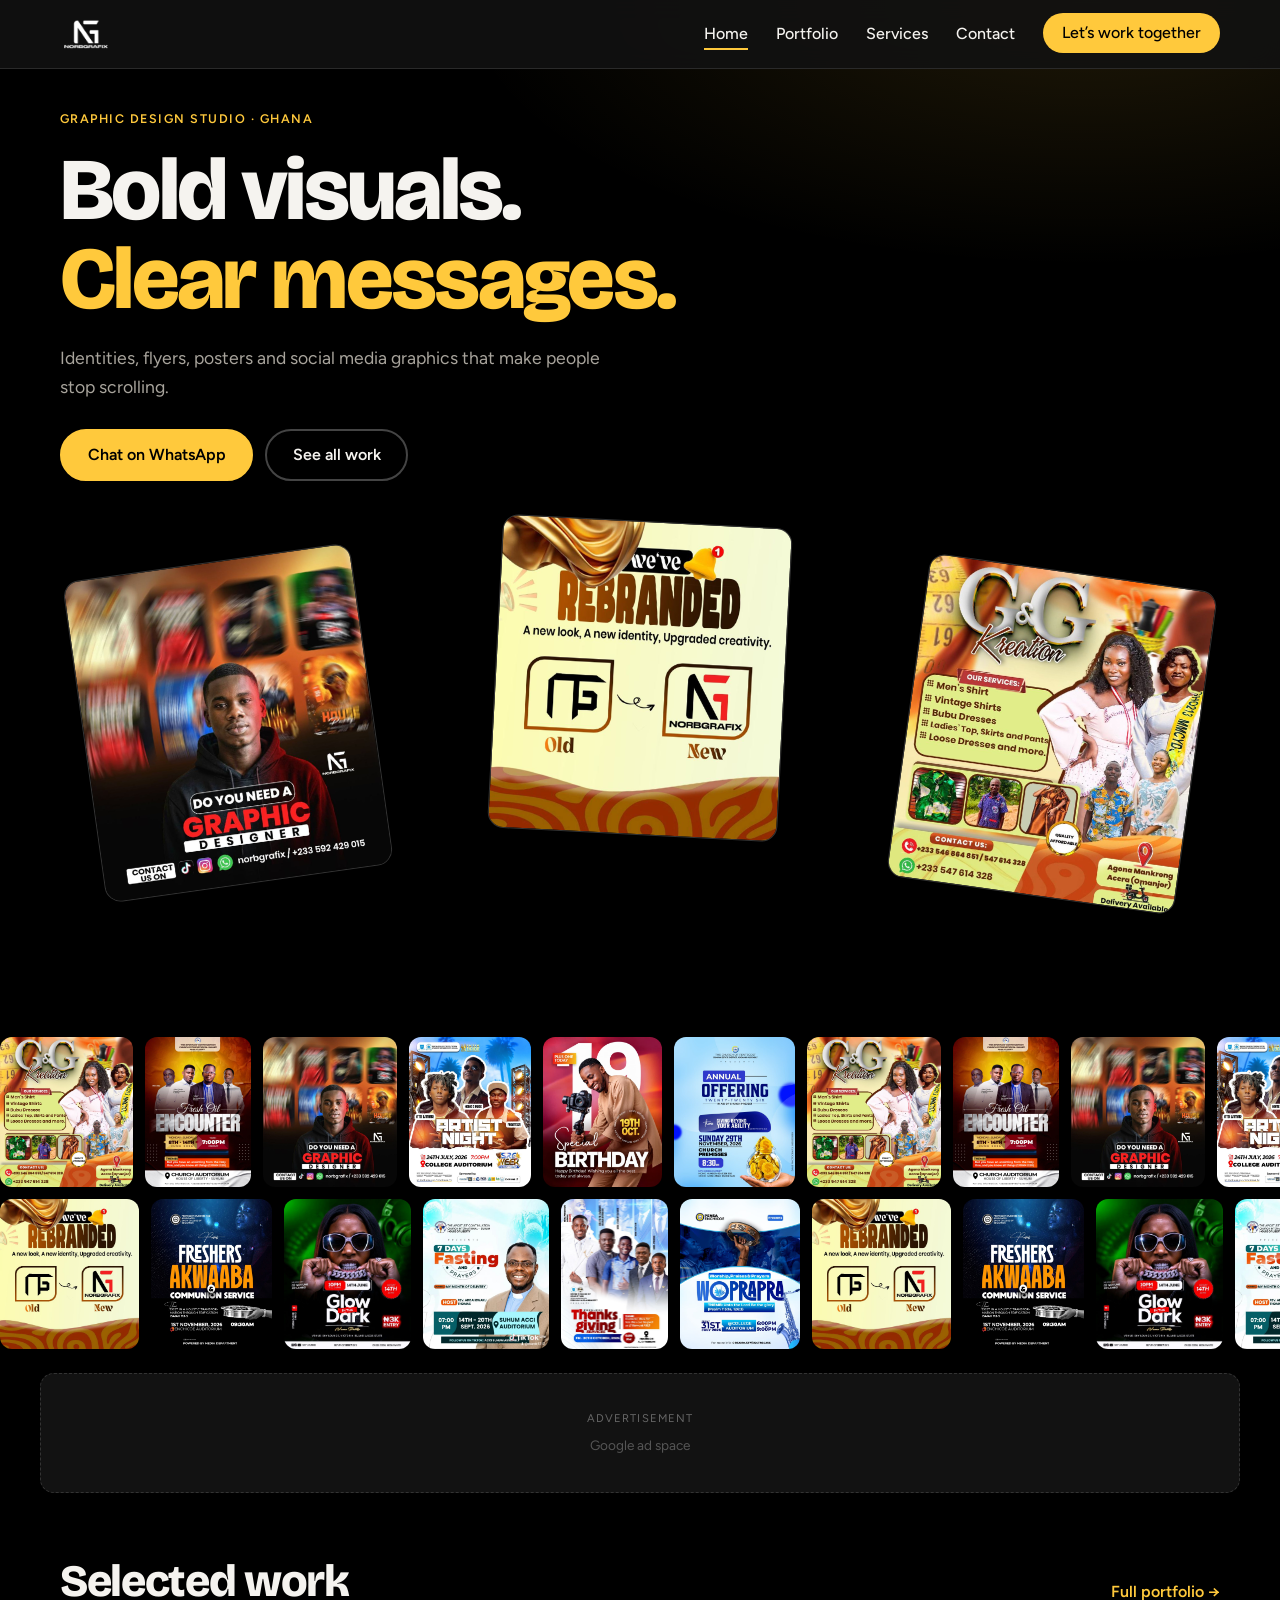
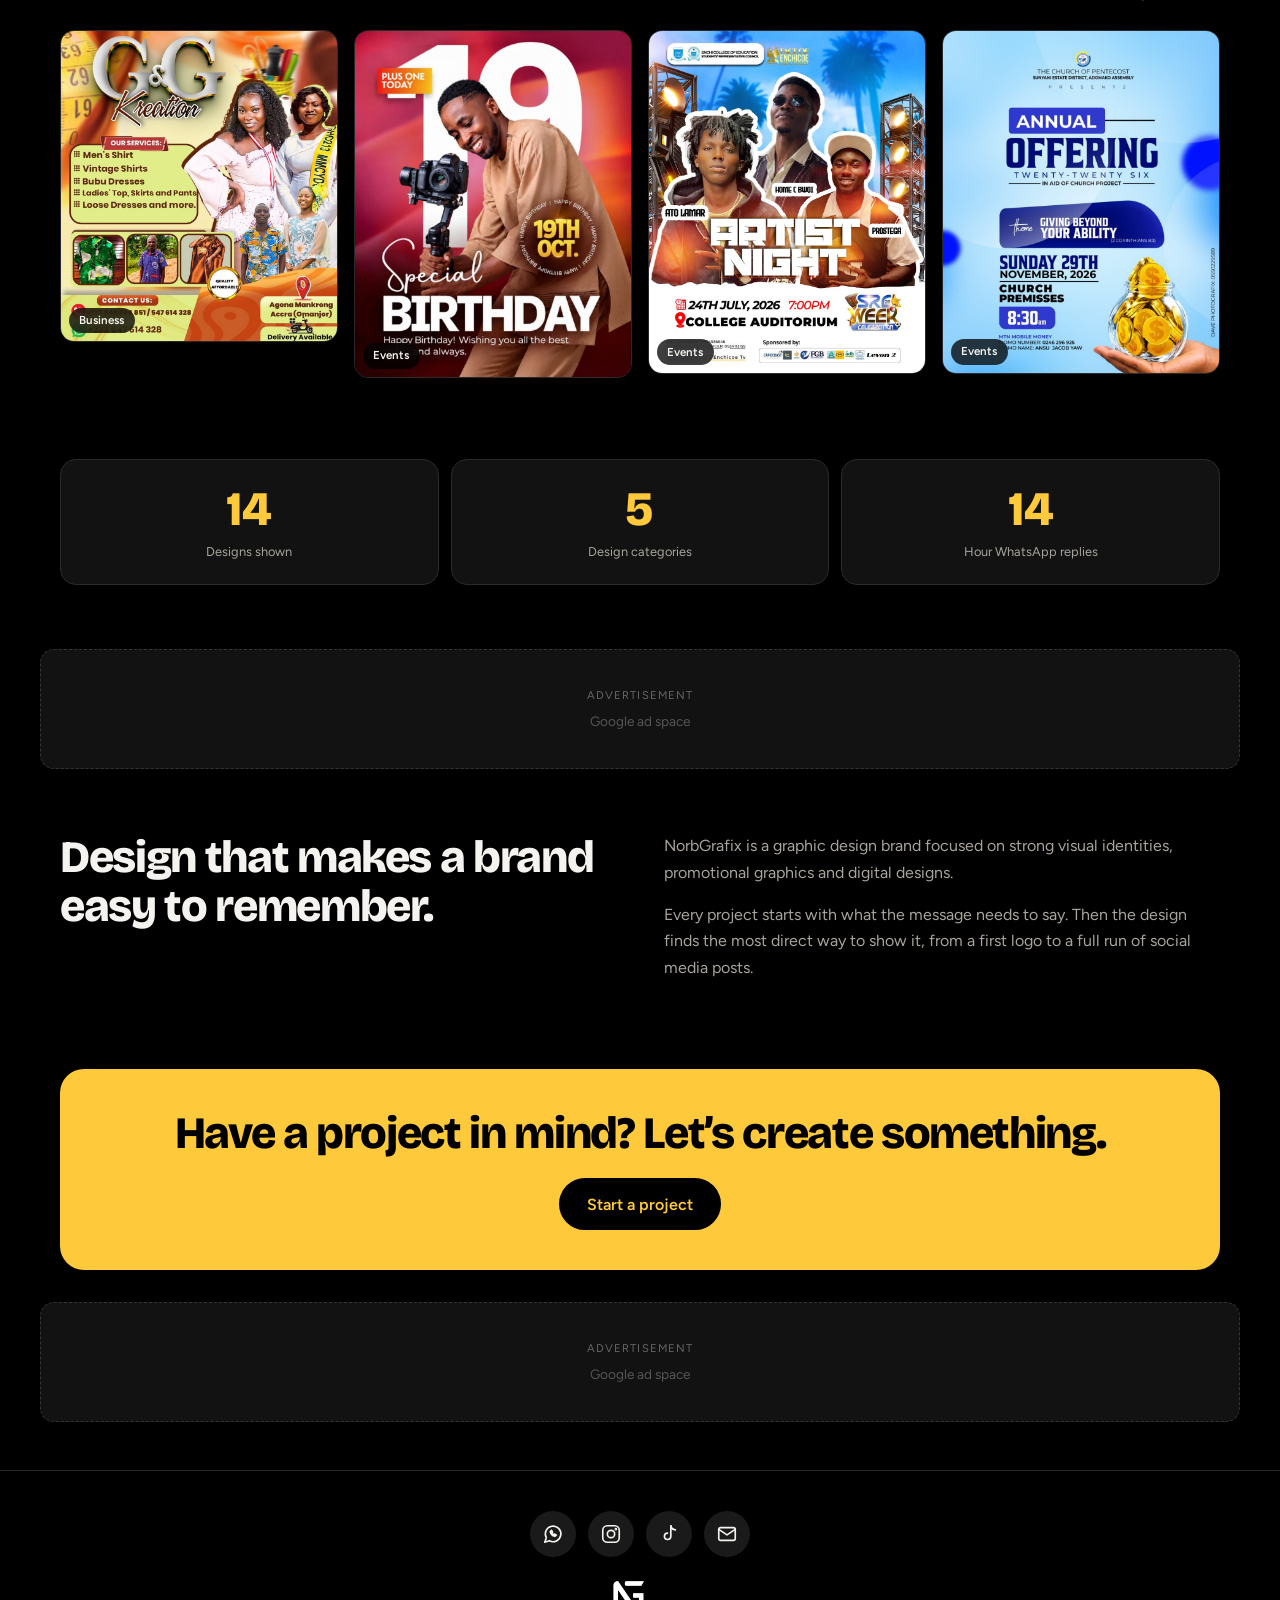
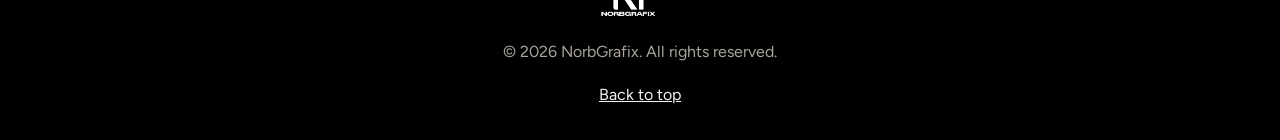
<file: index.html>
<!DOCTYPE html><html lang="en"><head><meta charset="UTF-8"><meta name="viewport" content="width=device-width,initial-scale=1,viewport-fit=cover"><meta name="theme-color" content="#000000"><title>NorbGrafix | Graphic Design for Brands, Flyers, Posters and Social Media</title><meta name="description" content="NorbGrafix creates strong visual identities, flyers, posters and social media designs."><link rel="icon" href="images/logo.png"><meta property="og:title" content="NorbGrafix | Graphic Design for Brands, Flyers, Posters and Social Media"><meta property="og:description" content="NorbGrafix creates strong visual identities, flyers, posters and social media designs."><meta property="og:type" content="website"><link rel="preconnect" href="https://fonts.googleapis.com"><link rel="preconnect" href="https://fonts.gstatic.com" crossorigin><link href="https://fonts.googleapis.com/css2?family=Bricolage+Grotesque:opsz,wght@12..96,600;12..96,800&family=Figtree:wght@400;500;600&display=swap" rel="stylesheet"><link rel="stylesheet" href="style.css"></head><body><a class="skip" href="#main">Skip to content</a>
<header><div class="bar"><a class="logo" href="index.html"><img src="images/logo.png" alt="NorbGrafix" width="71" height="40"></a><button class="menu-btn" id="menuBtn" aria-label="Menu" aria-expanded="false" aria-controls="menu"><span></span><span></span><span></span></button><nav aria-label="Main"><ul id="menu"><li><a href="index.html" aria-current=page>Home</a></li><li><a href="portfolio.html">Portfolio</a></li><li><a href="services.html">Services</a></li><li><a href="contact.html">Contact</a></li><li><a class="cta" href="contact.html">Let’s work together</a></li></ul></nav></div></header>
<main id="main"><section class="hero"><p class="eyebrow">Graphic design studio · Ghana</p><h1>Bold visuals.<br><em>Clear messages.</em></h1><p class="lead">Identities, flyers, posters and social media graphics that make people stop scrolling.</p><div class="actions"><a class="btn" data-wa href="contact.html">Chat on WhatsApp</a><a class="btn ghost" href="portfolio.html">See all work</a></div>
<div class="stack" aria-hidden="true"><div class="c c1"><img src="images/graphic-designer-ad.jpg" width="900" height="1006" alt="Do you need a graphic designer advert" class=""></div><div class="c c2"><img src="images/rebrand.jpg" width="900" height="974" alt="NorbGrafix rebrand announcement" class=""></div><div class="c c3"><img src="images/gg-kreation.jpg" width="900" height="1013" alt="G&G Kreation services flyer" class=""></div></div></section>
<section class="strip" aria-label="Sample designs"><div class="track"><div class="m"><img src="images/gg-kreation.jpg" width="900" height="1013" alt="G&G Kreation services flyer" class=""></div><div class="m"><img src="images/fresh-oil.jpg" width="848" height="1200" alt="Fresh Oil Encounter church flyer" class=""></div><div class="m"><img src="images/graphic-designer-ad.jpg" width="900" height="1006" alt="Do you need a graphic designer advert" class=""></div><div class="m"><img src="images/artist-night.jpg" width="900" height="1115" alt="Artist Night flyer" class=""></div><div class="m"><img src="images/birthday.jpg" width="862" height="1080" alt="Special birthday flyer" class=""></div><div class="m"><img src="images/offering.jpg" width="872" height="1080" alt="Annual offering flyer" class=""></div><div class="m"><img src="images/gg-kreation.jpg" width="900" height="1013" alt="G&G Kreation services flyer" class=""></div><div class="m"><img src="images/fresh-oil.jpg" width="848" height="1200" alt="Fresh Oil Encounter church flyer" class=""></div><div class="m"><img src="images/graphic-designer-ad.jpg" width="900" height="1006" alt="Do you need a graphic designer advert" class=""></div><div class="m"><img src="images/artist-night.jpg" width="900" height="1115" alt="Artist Night flyer" class=""></div><div class="m"><img src="images/birthday.jpg" width="862" height="1080" alt="Special birthday flyer" class=""></div><div class="m"><img src="images/offering.jpg" width="872" height="1080" alt="Annual offering flyer" class=""></div></div><div class="track rev"><div class="m"><img src="images/rebrand.jpg" width="900" height="974" alt="NorbGrafix rebrand announcement" class=""></div><div class="m"><img src="images/freshers-akwaaba.jpg" width="900" height="1114" alt="Freshers Akwaaba flyer" class=""></div><div class="m"><img src="images/glow-party.jpg" width="735" height="869" alt="Glow in the Dark party flyer" class=""></div><div class="m"><img src="images/fasting-host.jpg" width="900" height="1069" alt="Fasting and prayers flyer with host" class=""></div><div class="m"><img src="images/thanksgiving.jpg" width="857" height="1200" alt="Thanksgiving services flyer" class=""></div><div class="m"><img src="images/woprapra.jpg" width="866" height="1080" alt="Worship, Praises and Prayers flyer" class=""></div><div class="m"><img src="images/rebrand.jpg" width="900" height="974" alt="NorbGrafix rebrand announcement" class=""></div><div class="m"><img src="images/freshers-akwaaba.jpg" width="900" height="1114" alt="Freshers Akwaaba flyer" class=""></div><div class="m"><img src="images/glow-party.jpg" width="735" height="869" alt="Glow in the Dark party flyer" class=""></div><div class="m"><img src="images/fasting-host.jpg" width="900" height="1069" alt="Fasting and prayers flyer with host" class=""></div><div class="m"><img src="images/thanksgiving.jpg" width="857" height="1200" alt="Thanksgiving services flyer" class=""></div><div class="m"><img src="images/woprapra.jpg" width="866" height="1080" alt="Worship, Praises and Prayers flyer" class=""></div></div></section>
<div class="ad" data-ad><small>Advertisement</small></div>

<section>
    <div class="head rv"><h2>Selected work</h2><a class="more" href="portfolio.html">Full portfolio →</a></div><div class="masonry">
<figure class="item rv" data-cat="Business"><button type="button" class="open"><img src="images/gg-kreation.jpg" width="900" height="1013" alt="G&G Kreation services flyer" loading="lazy" decoding="async"></button><figcaption>Business</figcaption></figure>
<figure class="item rv" data-cat="Events"><button type="button" class="open"><img src="images/birthday.jpg" width="862" height="1080" alt="Special birthday flyer" loading="lazy" decoding="async"></button><figcaption>Events</figcaption></figure>
<figure class="item rv" data-cat="Events"><button type="button" class="open"><img src="images/artist-night.jpg" width="900" height="1115" alt="Artist Night flyer" loading="lazy" decoding="async"></button><figcaption>Events</figcaption></figure>
<figure class="item rv" data-cat="Events"><button type="button" class="open"><img src="images/offering.jpg" width="872" height="1080" alt="Annual offering flyer" loading="lazy" decoding="async"></button><figcaption>Events</figcaption></figure>
</div></section>


<section class="stats rv"><div><b data-n="23">0</b><span>Designs shown</span></div><div><b data-n="5">0</b><span>Design categories</span></div><div><b data-n="24">0</b><span>Hour WhatsApp replies</span></div></section>
<div class="ad" data-ad><small>Advertisement</small></div>
<section class="about rv" id="about"><h2>Design that makes a brand easy to remember.</h2><div><p>NorbGrafix is a graphic design brand focused on strong visual identities, promotional graphics and digital designs.</p><p>Every project starts with what the message needs to say. Then the design finds the most direct way to show it, from a first logo to a full run of social media posts.</p></div></section>
<div class="cta-box rv"><h2>Have a project in mind? Let’s create something.</h2><a class="btn" href="contact.html">Start a project</a></div><div class="ad" data-ad><small>Advertisement</small></div></main>
<footer><a href="index.html"><img src="images/logo.png" alt="NorbGrafix" width="89" height="50"></a><p>© 2026 NorbGrafix. All rights reserved.</p><a href="#main">Back to top</a></footer><script src="site.js"></script></body></html>
</file>
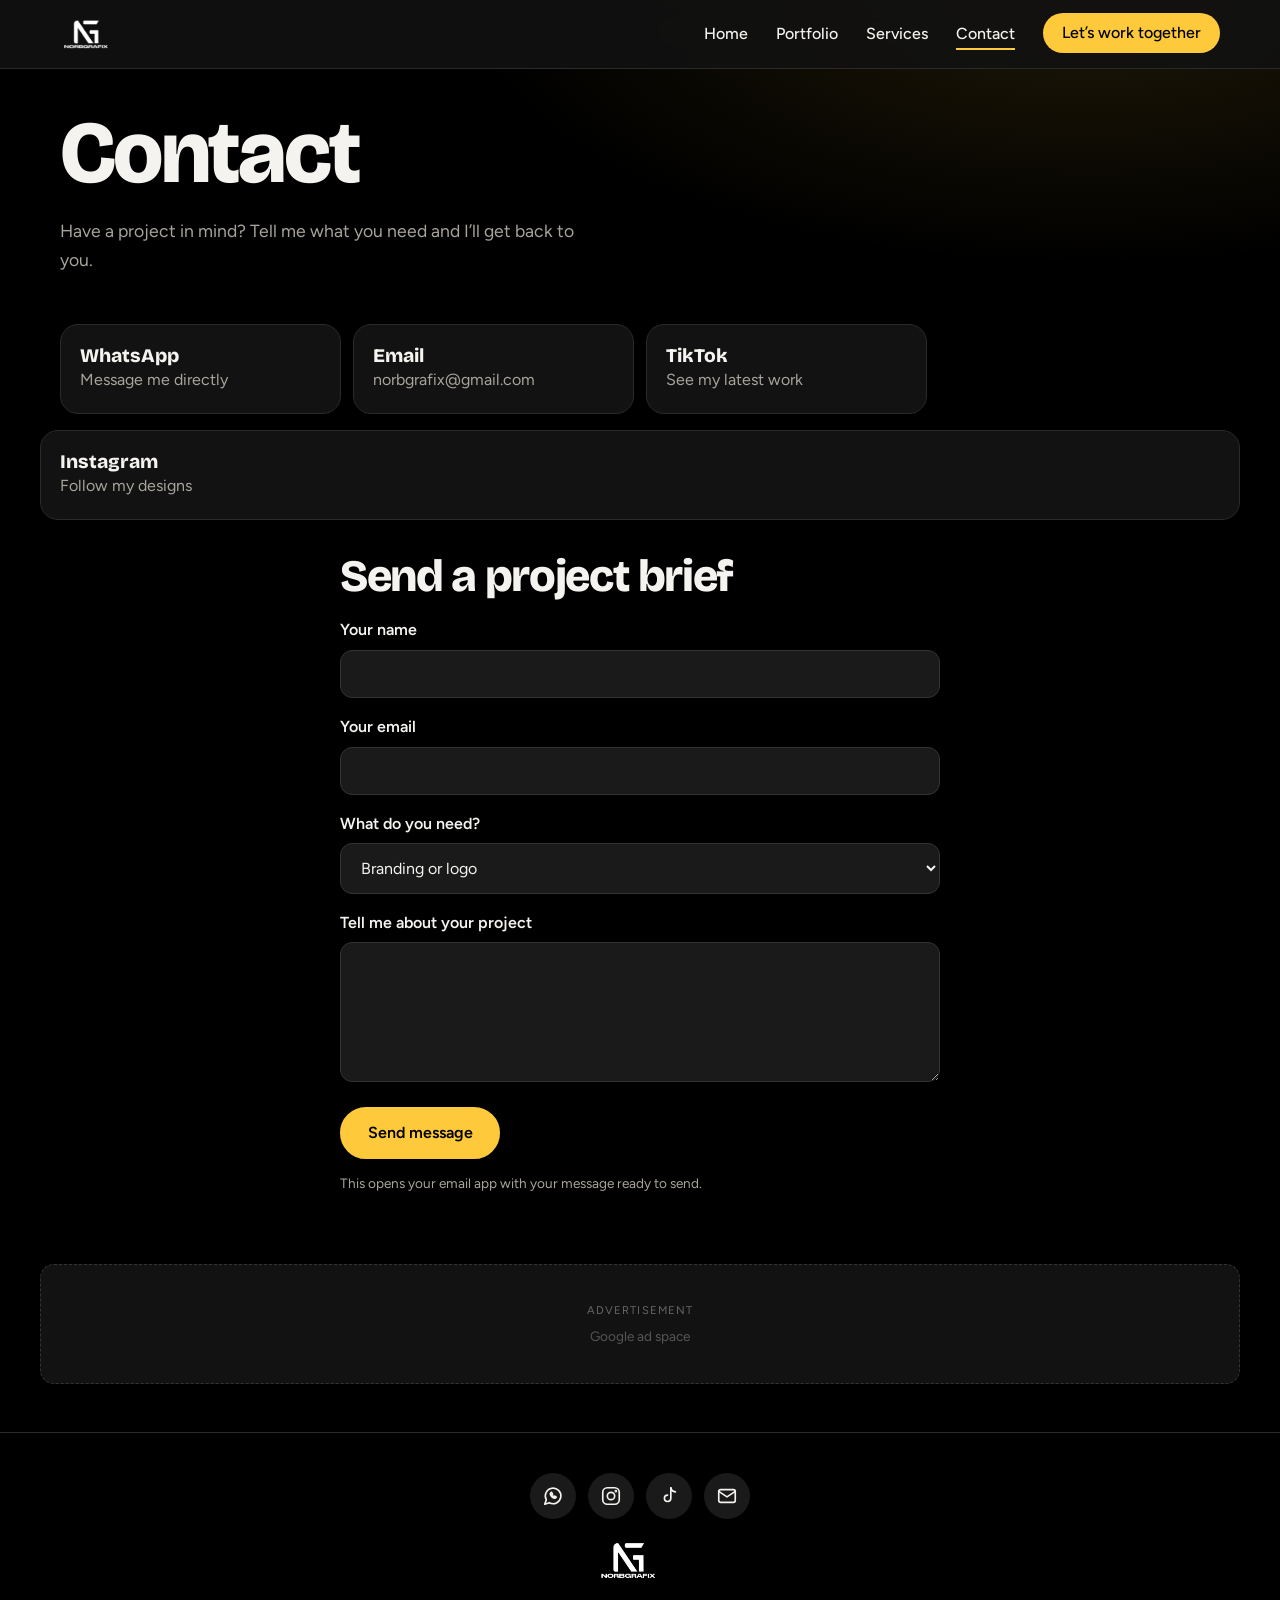
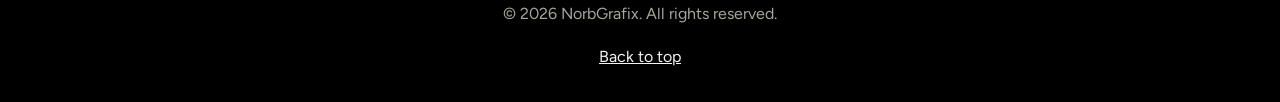
<file: contact.html>
<!DOCTYPE html><html lang="en"><head><meta charset="UTF-8"><meta name="viewport" content="width=device-width,initial-scale=1,viewport-fit=cover"><meta name="theme-color" content="#000000"><title>Contact | NorbGrafix Graphic Design</title><meta name="description" content="Contact NorbGrafix to start your branding, flyer, poster or social media project."><link rel="icon" href="images/logo.png"><meta property="og:title" content="Contact | NorbGrafix Graphic Design"><meta property="og:description" content="Contact NorbGrafix to start your branding, flyer, poster or social media project."><meta property="og:type" content="website"><link rel="preconnect" href="https://fonts.googleapis.com"><link rel="preconnect" href="https://fonts.gstatic.com" crossorigin><link href="https://fonts.googleapis.com/css2?family=Bricolage+Grotesque:opsz,wght@12..96,600;12..96,800&family=Figtree:wght@400;500;600&display=swap" rel="stylesheet"><link rel="stylesheet" href="style.css"></head><body><a class="skip" href="#main">Skip to content</a>
<header><div class="bar"><a class="logo" href="index.html"><img src="images/logo.png" alt="NorbGrafix" width="71" height="40"></a><button class="menu-btn" id="menuBtn" aria-label="Menu" aria-expanded="false" aria-controls="menu"><span></span><span></span><span></span></button><nav aria-label="Main"><ul id="menu"><li><a href="index.html">Home</a></li><li><a href="portfolio.html">Portfolio</a></li><li><a href="services.html">Services</a></li><li><a href="contact.html" aria-current=page>Contact</a></li><li><a class="cta" href="contact.html">Let’s work together</a></li></ul></nav></div></header>
<main id="main"><section class="intro"><h1>Contact</h1><p class="lead">Have a project in mind? Tell me what you need and I’ll get back to you.</p></section>
<div class="ways"><a class="way rv" data-wa href="#"><b>WhatsApp</b><span>Message me directly</span></a><a class="way rv" data-mail href="#"><b>Email</b><span data-mailtext>Send an email</span></a><a class="way rv" data-tk target="_blank" rel="noopener" href="#"><b>TikTok</b><span>See my latest work</span></a></div>

<a class="way rv" data-ig target="_blank" rel="noopener" href="#"><b>Instagram</b><span>Follow my designs</span></a>
<form id="form"><h2>Send a project brief</h2><div class="field"><label for="name">Your name</label><input id="name" required autocomplete="name"></div><div class="field"><label for="email">Your email</label><input id="email" type="email" required autocomplete="email"></div><div class="field"><label for="type">What do you need?</label><select id="type"><option>Branding or logo</option><option>Flyer</option><option>Poster</option><option>Social media designs</option><option>Something else</option></select></div><div class="field"><label for="msg">Tell me about your project</label><textarea id="msg" required></textarea></div><button class="btn" type="submit">Send message</button><p class="note">This opens your email app with your message ready to send.</p></form><div class="ad" data-ad><small>Advertisement</small></div></main>
<footer><a href="index.html"><img src="images/logo.png" alt="NorbGrafix" width="89" height="50"></a><p>© 2026 NorbGrafix. All rights reserved.</p><a href="#main">Back to top</a></footer><script src="site.js"></script></body></html>
</file>
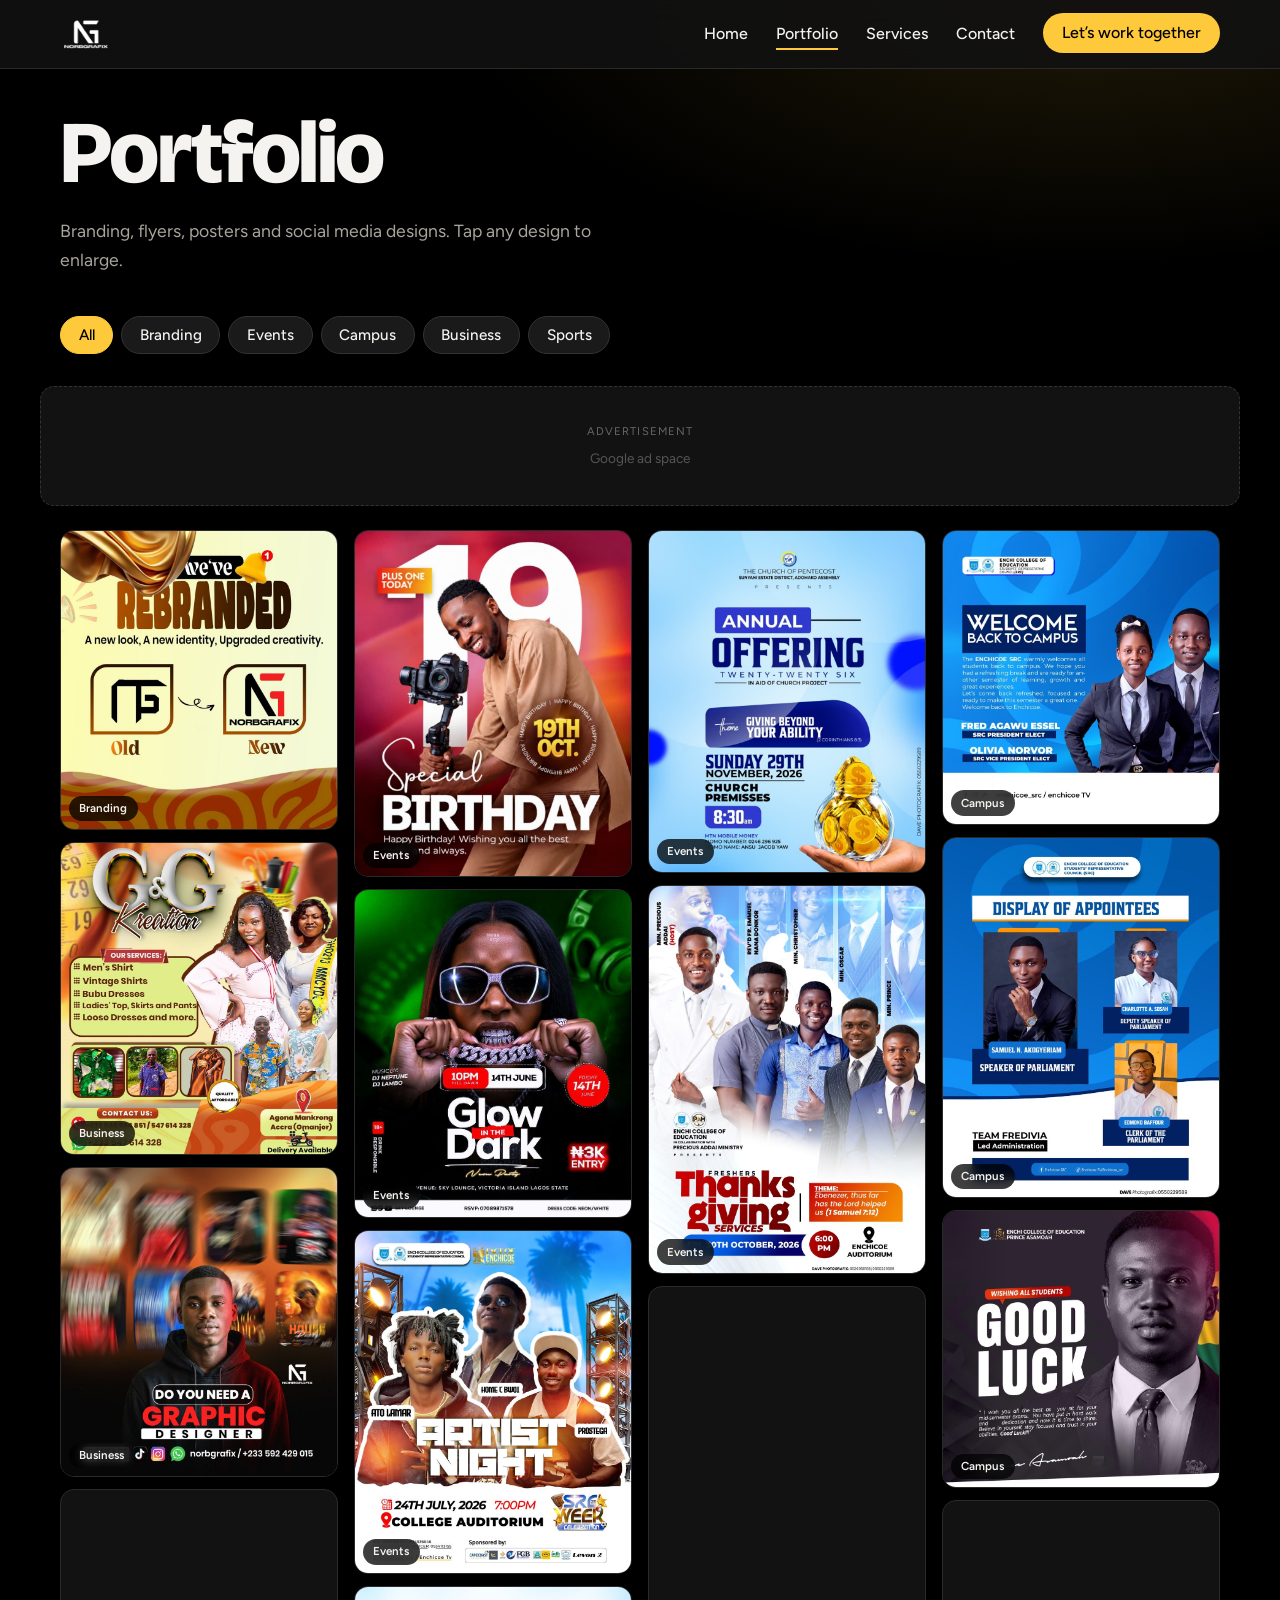
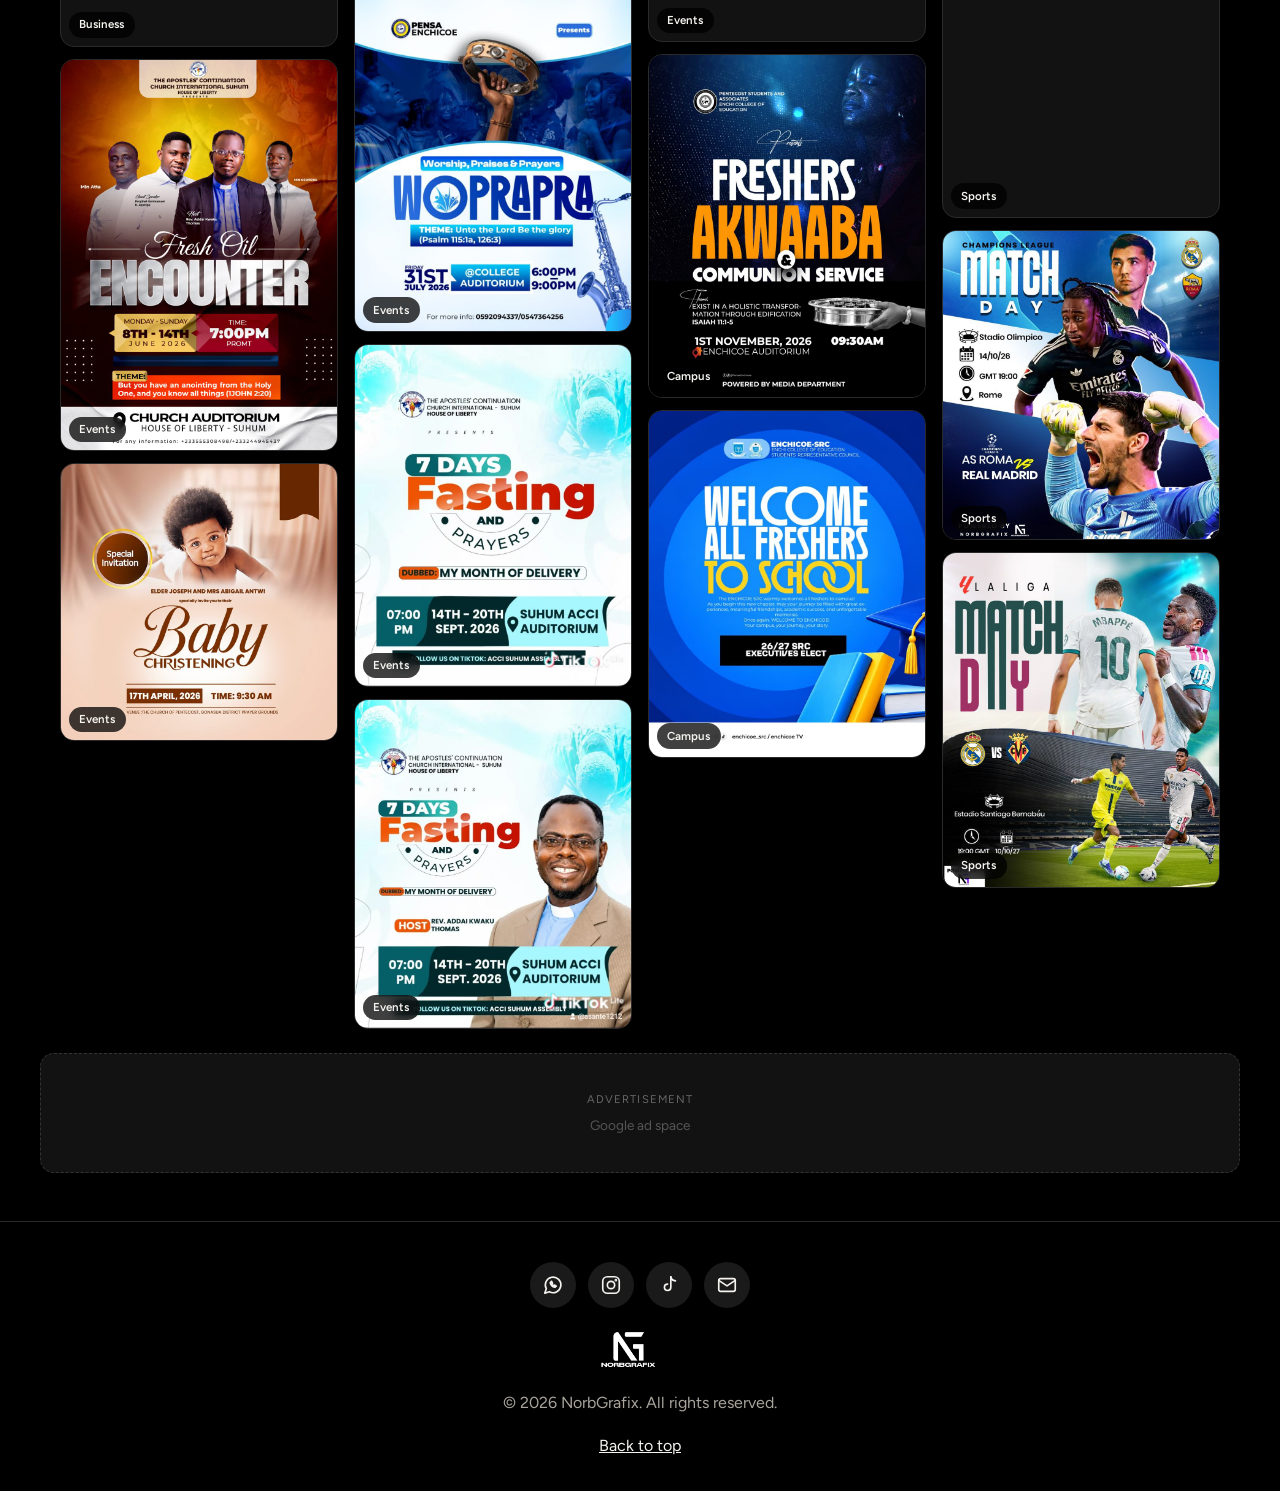
<file: portfolio.html>
<!DOCTYPE html><html lang="en"><head><meta charset="UTF-8"><meta name="viewport" content="width=device-width,initial-scale=1,viewport-fit=cover"><meta name="theme-color" content="#000000"><title>Portfolio | NorbGrafix Graphic Design</title><meta name="description" content="Browse NorbGrafix branding, flyers, posters and social media designs."><link rel="icon" href="images/logo.png"><meta property="og:title" content="Portfolio | NorbGrafix Graphic Design"><meta property="og:description" content="Browse NorbGrafix branding, flyers, posters and social media designs."><meta property="og:type" content="website"><link rel="preconnect" href="https://fonts.googleapis.com"><link rel="preconnect" href="https://fonts.gstatic.com" crossorigin><link href="https://fonts.googleapis.com/css2?family=Bricolage+Grotesque:opsz,wght@12..96,600;12..96,800&family=Figtree:wght@400;500;600&display=swap" rel="stylesheet"><link rel="stylesheet" href="style.css"></head><body><a class="skip" href="#main">Skip to content</a>
<header><div class="bar"><a class="logo" href="index.html"><img src="images/logo.png" alt="NorbGrafix" width="71" height="40"></a><button class="menu-btn" id="menuBtn" aria-label="Menu" aria-expanded="false" aria-controls="menu"><span></span><span></span><span></span></button><nav aria-label="Main"><ul id="menu"><li><a href="index.html">Home</a></li><li><a href="portfolio.html" aria-current=page>Portfolio</a></li><li><a href="services.html">Services</a></li><li><a href="contact.html">Contact</a></li><li><a class="cta" href="contact.html">Let’s work together</a></li></ul></nav></div></header>
<main id="main"><section class="intro"><h1>Portfolio</h1><p class="lead">Branding, flyers, posters and social media designs. Tap any design to enlarge.</p></section>
<div class="filters" role="group" aria-label="Filter"><button class="chip" data-f="all" aria-pressed="true">All</button><button class="chip" data-f="Branding" aria-pressed="false">Branding</button><button class="chip" data-f="Events" aria-pressed="false">Events</button><button class="chip" data-f="Campus" aria-pressed="false">Campus</button><button class="chip" data-f="Business" aria-pressed="false">Business</button><button class="chip" data-f="Sports" aria-pressed="false">Sports</button></div>
<div class="ad" data-ad><small>Advertisement</small></div><div class="masonry"><figure class="item rv" data-cat="Branding"><button type="button" class="open"><img src="images/rebrand.jpg" width="900" height="974" alt="NorbGrafix rebrand announcement" loading=lazy decoding=async class=""></button><figcaption>Branding</figcaption></figure><figure class="item rv" data-cat="Business"><button type="button" class="open"><img src="images/gg-kreation.jpg" width="900" height="1013" alt="G&G Kreation services flyer" loading=lazy decoding=async class=""></button><figcaption>Business</figcaption></figure><figure class="item rv" data-cat="Business"><button type="button" class="open"><img src="images/graphic-designer-ad.jpg" width="900" height="1006" alt="Do you need a graphic designer advert" loading=lazy decoding=async class=""></button><figcaption>Business</figcaption></figure><figure class="item rv" data-cat="Business"><button type="button" class="open"><img src="images/clemento.jpg" width="900" height="506" alt="Clemento home decor advert" loading=lazy decoding=async class=""></button><figcaption>Business</figcaption></figure><figure class="item rv" data-cat="Events"><button type="button" class="open"><img src="images/fresh-oil.jpg" width="848" height="1200" alt="Fresh Oil Encounter church flyer" loading=lazy decoding=async class=""></button><figcaption>Events</figcaption></figure><figure class="item rv" data-cat="Events"><button type="button" class="open"><img src="images/baby-christening.jpg" width="900" height="900" alt="Baby christening invitation" loading=lazy decoding=async class=""></button><figcaption>Events</figcaption></figure><figure class="item rv" data-cat="Events"><button type="button" class="open"><img src="images/birthday.jpg" width="862" height="1080" alt="Special birthday flyer" loading=lazy decoding=async class=""></button><figcaption>Events</figcaption></figure><figure class="item rv" data-cat="Events"><button type="button" class="open"><img src="images/glow-party.jpg" width="735" height="869" alt="Glow in the Dark party flyer" loading=lazy decoding=async class=""></button><figcaption>Events</figcaption></figure><figure class="item rv" data-cat="Events"><button type="button" class="open"><img src="images/artist-night.jpg" width="900" height="1115" alt="Artist Night flyer" loading=lazy decoding=async class=""></button><figcaption>Events</figcaption></figure><figure class="item rv" data-cat="Events"><button type="button" class="open"><img src="images/woprapra.jpg" width="866" height="1080" alt="Worship, Praises and Prayers flyer" loading=lazy decoding=async class=""></button><figcaption>Events</figcaption></figure><figure class="item rv" data-cat="Events"><button type="button" class="open"><img src="images/fasting.jpg" width="900" height="1114" alt="7 days fasting and prayers flyer" loading=lazy decoding=async class=""></button><figcaption>Events</figcaption></figure><figure class="item rv" data-cat="Events"><button type="button" class="open"><img src="images/fasting-host.jpg" width="900" height="1069" alt="Fasting and prayers flyer with host" loading=lazy decoding=async class=""></button><figcaption>Events</figcaption></figure><figure class="item rv" data-cat="Events"><button type="button" class="open"><img src="images/offering.jpg" width="872" height="1080" alt="Annual offering flyer" loading=lazy decoding=async class=""></button><figcaption>Events</figcaption></figure><figure class="item rv" data-cat="Events"><button type="button" class="open"><img src="images/thanksgiving.jpg" width="857" height="1200" alt="Thanksgiving services flyer" loading=lazy decoding=async class=""></button><figcaption>Events</figcaption></figure><figure class="item rv" data-cat="Events"><button type="button" class="open"><img src="images/workshop.jpg" width="900" height="1156" alt="Digital skills workshop flyer" loading=lazy decoding=async class=""></button><figcaption>Events</figcaption></figure><figure class="item rv" data-cat="Campus"><button type="button" class="open"><img src="images/freshers-akwaaba.jpg" width="900" height="1114" alt="Freshers Akwaaba flyer" loading=lazy decoding=async class=""></button><figcaption>Campus</figcaption></figure><figure class="item rv" data-cat="Campus"><button type="button" class="open"><img src="images/welcome-freshers.jpg" width="862" height="1080" alt="Welcome freshers flyer" loading=lazy decoding=async class=""></button><figcaption>Campus</figcaption></figure><figure class="item rv" data-cat="Campus"><button type="button" class="open"><img src="images/welcome-back.jpg" width="877" height="932" alt="Welcome back to campus flyer" loading=lazy decoding=async class=""></button><figcaption>Campus</figcaption></figure><figure class="item rv" data-cat="Campus"><button type="button" class="open"><img src="images/appointees.jpg" width="900" height="1171" alt="Display of appointees flyer" loading=lazy decoding=async class=""></button><figcaption>Campus</figcaption></figure><figure class="item rv" data-cat="Campus"><button type="button" class="open"><img src="images/good-luck.jpg" width="877" height="878" alt="Good luck wishes flyer" loading=lazy decoding=async class=""></button><figcaption>Campus</figcaption></figure><figure class="item rv" data-cat="Sports"><button type="button" class="open"><img src="images/game-day.jpg" width="900" height="1029" alt="Game day poster" loading=lazy decoding=async class=""></button><figcaption>Sports</figcaption></figure><figure class="item rv" data-cat="Sports"><button type="button" class="open"><img src="images/match-day-cl.jpg" width="900" height="1006" alt="Champions League match day poster" loading=lazy decoding=async class=""></button><figcaption>Sports</figcaption></figure><figure class="item rv" data-cat="Sports"><button type="button" class="open"><img src="images/match-day-laliga.jpg" width="900" height="1087" alt="LaLiga match day poster" loading=lazy decoding=async class=""></button><figcaption>Sports</figcaption></figure></div><p class="empty" hidden>No designs in this category yet.</p>
<dialog id="lb" aria-label="Enlarged design"><button class="close" type="button" aria-label="Close">×</button><button class="nav prev" type="button" aria-label="Previous">‹</button><img alt=""><button class="nav next" type="button" aria-label="Next">›</button><p></p></dialog><div class="ad" data-ad><small>Advertisement</small></div></main>
<footer><a href="index.html"><img src="images/logo.png" alt="NorbGrafix" width="89" height="50"></a><p>© 2026 NorbGrafix. All rights reserved.</p><a href="#main">Back to top</a></footer><script src="site.js"></script></body></html>
</file>
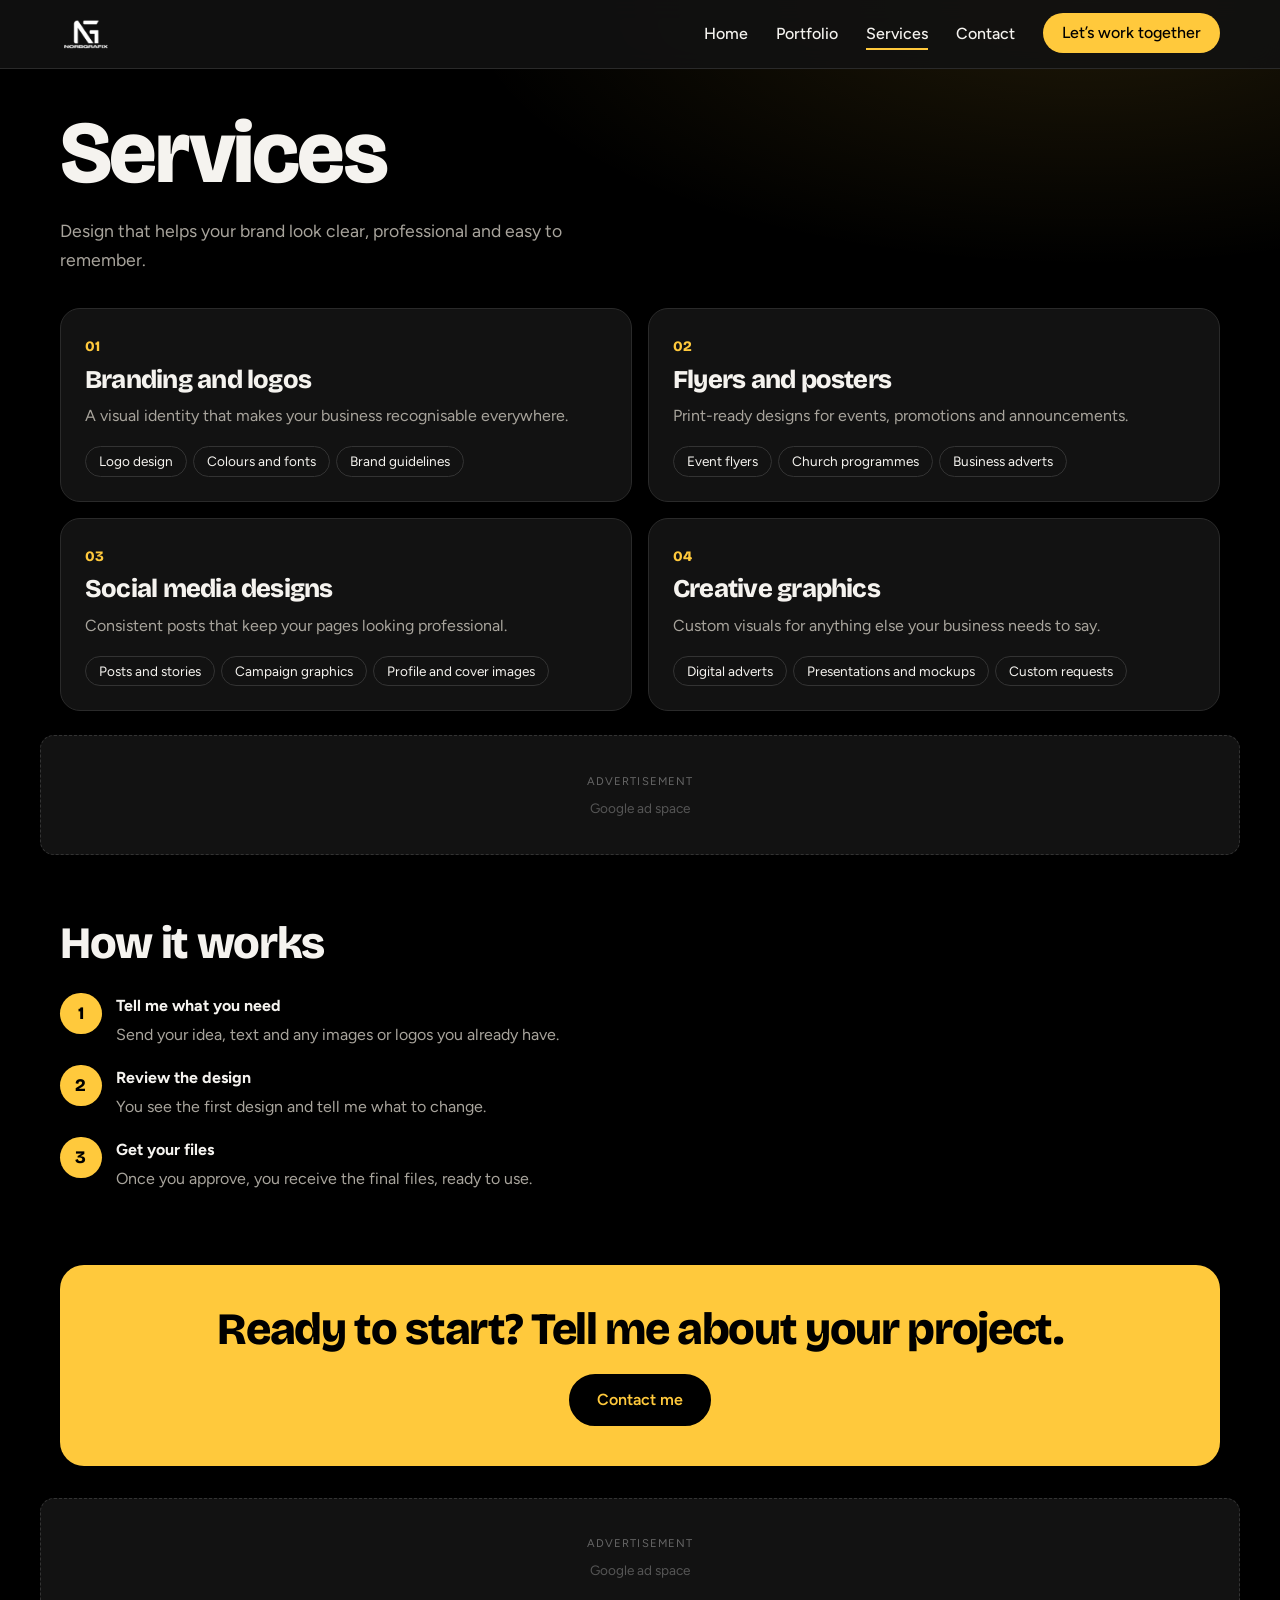
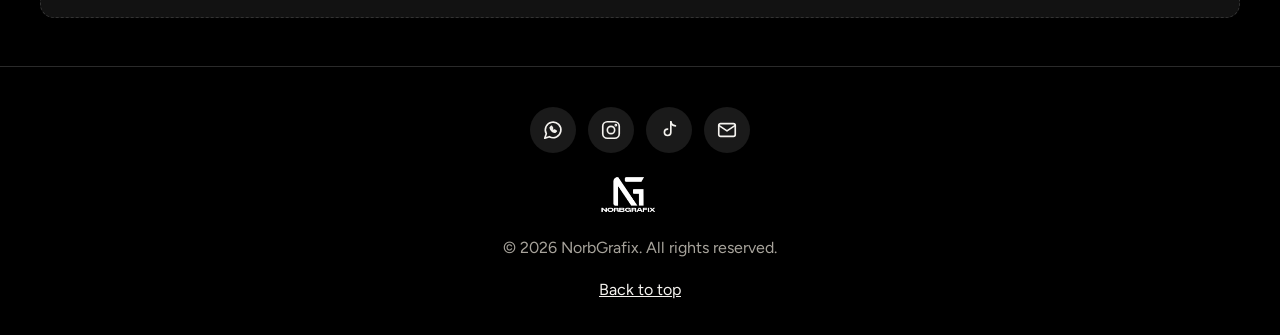
<file: services.html>
<!DOCTYPE html><html lang="en"><head><meta charset="UTF-8"><meta name="viewport" content="width=device-width,initial-scale=1,viewport-fit=cover"><meta name="theme-color" content="#000000"><title>Services | NorbGrafix Graphic Design</title><meta name="description" content="Branding and logos, flyers and posters, social media designs and creative graphics."><link rel="icon" href="images/logo.png"><meta property="og:title" content="Services | NorbGrafix Graphic Design"><meta property="og:description" content="Branding and logos, flyers and posters, social media designs and creative graphics."><meta property="og:type" content="website"><link rel="preconnect" href="https://fonts.googleapis.com"><link rel="preconnect" href="https://fonts.gstatic.com" crossorigin><link href="https://fonts.googleapis.com/css2?family=Bricolage+Grotesque:opsz,wght@12..96,600;12..96,800&family=Figtree:wght@400;500;600&display=swap" rel="stylesheet"><link rel="stylesheet" href="style.css"></head><body><a class="skip" href="#main">Skip to content</a>
<header><div class="bar"><a class="logo" href="index.html"><img src="images/logo.png" alt="NorbGrafix" width="71" height="40"></a><button class="menu-btn" id="menuBtn" aria-label="Menu" aria-expanded="false" aria-controls="menu"><span></span><span></span><span></span></button><nav aria-label="Main"><ul id="menu"><li><a href="index.html">Home</a></li><li><a href="portfolio.html">Portfolio</a></li><li><a href="services.html" aria-current=page>Services</a></li><li><a href="contact.html">Contact</a></li><li><a class="cta" href="contact.html">Let’s work together</a></li></ul></nav></div></header>
<main id="main"><section class="intro"><h1>Services</h1><p class="lead">Design that helps your brand look clear, professional and easy to remember.</p></section><div class="svc"><article class="card rv"><span class="no">01</span><h2>Branding and logos</h2><p>A visual identity that makes your business recognisable everywhere.</p><ul><li>Logo design</li><li>Colours and fonts</li><li>Brand guidelines</li></ul></article><article class="card rv"><span class="no">02</span><h2>Flyers and posters</h2><p>Print-ready designs for events, promotions and announcements.</p><ul><li>Event flyers</li><li>Church programmes</li><li>Business adverts</li></ul></article><article class="card rv"><span class="no">03</span><h2>Social media designs</h2><p>Consistent posts that keep your pages looking professional.</p><ul><li>Posts and stories</li><li>Campaign graphics</li><li>Profile and cover images</li></ul></article><article class="card rv"><span class="no">04</span><h2>Creative graphics</h2><p>Custom visuals for anything else your business needs to say.</p><ul><li>Digital adverts</li><li>Presentations and mockups</li><li>Custom requests</li></ul></article></div><div class="ad" data-ad><small>Advertisement</small></div><section class="steps"><h2 class="rv">How it works</h2><ol><li class="rv"><strong>Tell me what you need</strong><span>Send your idea, text and any images or logos you already have.</span></li><li class="rv"><strong>Review the design</strong><span>You see the first design and tell me what to change.</span></li><li class="rv"><strong>Get your files</strong><span>Once you approve, you receive the final files, ready to use.</span></li></ol></section><div class="cta-box rv"><h2>Ready to start? Tell me about your project.</h2><a class="btn" href="contact.html">Contact me</a></div><div class="ad" data-ad><small>Advertisement</small></div></main>
<footer><a href="index.html"><img src="images/logo.png" alt="NorbGrafix" width="89" height="50"></a><p>© 2026 NorbGrafix. All rights reserved.</p><a href="#main">Back to top</a></footer><script src="site.js"></script></body></html>
</file>
<file: style.css>
:root{--bg:#000;--s:#121212;--s2:#1a1a1a;--text:#f5f3ef;--muted:#a8a49c;--line:#2a2a2a;--y:#ffc93c;--yh:#ffd966;--head:"Bricolage Grotesque","Segoe UI",Arial,sans-serif;--body:"Figtree","Segoe UI",Arial,sans-serif;--g:1.25rem}
*,*::before,*::after{box-sizing:border-box}
html{scroll-behavior:smooth;-webkit-text-size-adjust:100%;scroll-padding-top:84px}
body{margin:0;color:var(--text);font:1rem/1.65 var(--body);background:radial-gradient(70% 380px at 85% 0,rgba(255,201,60,.12),transparent 70%) no-repeat,var(--bg);overflow-x:hidden}
img{max-width:100%;height:auto;display:block}a{color:inherit}
:focus-visible{outline:3px solid #8aa4ff;outline-offset:3px}
h1,h2{font-family:var(--head);font-weight:800;letter-spacing:-.03em;margin:0}
h1{font-size:clamp(2.6rem,12vw,5.5rem);line-height:1.02;margin-bottom:1rem}h1 em{font-style:normal;color:var(--y)}
h2{font-size:clamp(1.7rem,6.5vw,2.8rem);line-height:1.1}
.skip{position:absolute;left:-999px;background:var(--text);color:#000;padding:.6rem 1rem;z-index:300}.skip:focus{left:0}
main>*{max-width:1200px;margin-inline:auto;padding-inline:var(--g)}
section{padding-block:2.5rem}
.lead{color:var(--muted);font-size:1.1rem;max-width:34rem}
.eyebrow{color:var(--y);font-weight:600;letter-spacing:.12em;text-transform:uppercase;font-size:.78rem;margin:0 0 1rem}
/* header */
header{position:sticky;top:0;z-index:100;background:rgba(18,18,18,.88);-webkit-backdrop-filter:blur(12px);backdrop-filter:blur(12px);border-bottom:1px solid var(--line);padding-top:env(safe-area-inset-top)}
.bar{max-width:1200px;margin:auto;height:68px;display:flex;align-items:center;justify-content:space-between;padding:0 var(--g)}
.logo img{height:40px;width:auto}
.menu-btn{position:relative;width:48px;height:48px;border:0;border-radius:50%;background:var(--y);cursor:pointer;padding:0}
.menu-btn span{position:absolute;left:14px;right:14px;height:2.5px;border-radius:2px;background:#000;transition:.25s}
.menu-btn span:nth-child(1){top:16.5px}.menu-btn span:nth-child(2){top:22.75px}.menu-btn span:nth-child(3){top:29px}
.menu-btn[aria-expanded=true] span:nth-child(1){top:22.75px;transform:rotate(45deg)}
.menu-btn[aria-expanded=true] span:nth-child(2){opacity:0}
.menu-btn[aria-expanded=true] span:nth-child(3){top:22.75px;transform:rotate(-45deg)}
nav ul{list-style:none;margin:0;padding:0}
@media(max-width:859px){
nav{position:fixed;inset:68px 0 0;background:rgba(0,0,0,.97);padding:2rem var(--g);transform:translateY(-8px);opacity:0;visibility:hidden;transition:.3s}
nav:has(.open){opacity:1;visibility:visible;transform:none}
nav ul{display:grid;gap:.25rem}
nav li{opacity:0;transform:translateX(-18px);transition:.4s}
.open li{opacity:1;transform:none}.open li:nth-child(2){transition-delay:.05s}.open li:nth-child(3){transition-delay:.1s}.open li:nth-child(4){transition-delay:.15s}.open li:nth-child(5){transition-delay:.2s}
nav a{display:block;font:800 2rem var(--head);padding:.6rem 0;text-decoration:none;border-bottom:1px solid var(--line)}
nav a[aria-current]{color:var(--y)}nav a.cta{margin-top:1rem;background:var(--y);color:#000;text-align:center;border-radius:99px;font-size:1.1rem;border:0;padding:1rem}}
@media(min-width:860px){.menu-btn{display:none}nav ul{display:flex;gap:1.75rem;align-items:center}nav a{text-decoration:none;font-weight:500;padding:.3rem 0;border-bottom:2px solid transparent;transition:.2s}nav a:hover,nav a[aria-current]{border-color:var(--y)}nav a.cta{background:var(--y);color:#000;border-radius:99px;padding:.65rem 1.2rem;border:0}}
/* buttons */
.actions{display:flex;flex-wrap:wrap;gap:.75rem;margin-top:1.75rem}
.btn{display:inline-block;background:var(--y);color:#000;font-weight:600;text-decoration:none;padding:.9rem 1.6rem;border-radius:99px;border:2px solid var(--y);cursor:pointer;font:600 1rem var(--body);transition:transform .2s,background .2s}
.btn:hover{background:var(--yh);transform:translateY(-2px)}.btn.ghost{background:none;color:var(--text);border-color:#444}.btn.ghost:hover{border-color:var(--y);color:var(--y)}
/* hero */
.hero{padding-top:2.5rem;overflow:hidden}
.stack{position:relative;height:340px;margin-top:2.5rem}
.c{position:absolute;width:44%;max-width:230px;border-radius:16px;overflow:hidden;box-shadow:0 20px 50px rgba(0,0,0,.7);border:1px solid #333;animation:float 6s ease-in-out infinite}
.c1{left:2%;top:40px;transform:rotate(-8deg)}.c2{left:50%;top:0;transform:translateX(-50%) rotate(3deg);animation-delay:-2s;z-index:2}.c3{right:2%;top:50px;transform:rotate(8deg);animation-delay:-4s}
@keyframes float{50%{translate:0 -14px}}
@media(min-width:700px){.stack{height:460px}.c{width:30%;max-width:290px}}
/* marquee */
.strip{max-width:none!important;padding:0!important;overflow:hidden;display:grid;gap:.75rem;margin-block:1rem}
.track{display:flex;gap:.75rem;width:max-content;animation:run 40s linear infinite}.track.rev{animation-direction:reverse;animation-duration:50s}
.m{height:150px}.m img{height:100%;width:auto;border-radius:12px}
@keyframes run{to{transform:translateX(-50%)}}
.strip:hover .track{animation-play-state:paused}
/* ads */
.ad{margin-block:1.5rem;min-height:120px;display:flex;flex-direction:column;align-items:center;justify-content:center;gap:.4rem;border:1px dashed #333;border-radius:14px;background:var(--s);overflow:hidden}
.ad small{color:#666;font-size:.7rem;letter-spacing:.1em;text-transform:uppercase}.ad.live{border:0;background:none}
.ad.ph::after{content:"Google ad space";color:#555;font-size:.85rem}
/* sections */
.head{display:flex;justify-content:space-between;align-items:end;gap:1rem;margin-bottom:1.5rem}
.more{color:var(--y);font-weight:600;text-decoration:none;white-space:nowrap}
.masonry{columns:2;column-gap:.75rem}
@media(min-width:700px){.masonry{columns:3;column-gap:1rem}}@media(min-width:1000px){.masonry{columns:4}}
.item{margin:0 0 .75rem;break-inside:avoid;position:relative;border-radius:14px;overflow:hidden;background:var(--s);border:1px solid var(--line)}
.item .open{display:block;width:100%;padding:0;border:0;background:none;cursor:zoom-in}
.item img{width:100%;transition:transform .5s}.item:hover img{transform:scale(1.05)}
.item figcaption{position:absolute;left:8px;bottom:8px;background:rgba(0,0,0,.75);-webkit-backdrop-filter:blur(6px);backdrop-filter:blur(6px);font-size:.72rem;font-weight:600;padding:.2rem .65rem;border-radius:99px;pointer-events:none}
.stats{display:grid;grid-template-columns:repeat(3,1fr);gap:.75rem;text-align:center}
.stats div{background:var(--s);border:1px solid var(--line);border-radius:16px;padding:1.25rem .5rem}
.stats b{display:block;font:800 clamp(1.8rem,8vw,3rem) var(--head);color:var(--y)}.stats span{font-size:.8rem;color:var(--muted)}
.about{display:grid;gap:1.25rem}.about p{color:var(--muted);margin:0 0 1rem}
@media(min-width:800px){.about{grid-template-columns:1fr 1fr;gap:3rem}}
.cta-box{margin-block:2rem;padding:2.5rem var(--g)!important;border-radius:24px;background:var(--y);color:#000;text-align:center;max-width:calc(1200px - 2*var(--g))!important;width:calc(100% - 2*var(--g))}
.cta-box h2{margin-bottom:1.25rem}.cta-box .btn{background:#000;color:var(--y);border-color:#000}
.intro{padding-top:2.5rem;padding-bottom:1rem}
/* portfolio */
.filters{display:flex;gap:.5rem;overflow-x:auto;padding-block:.5rem;scrollbar-width:none}.filters::-webkit-scrollbar{display:none}
.chip{flex:none;background:var(--s2);color:var(--text);border:1px solid #333;border-radius:99px;padding:.55rem 1.1rem;font:500 .95rem var(--body);cursor:pointer;transition:.2s}
.chip[aria-pressed=true]{background:var(--y);color:#000;border-color:var(--y)}
.empty{color:var(--muted);text-align:center;padding:2rem}.item[hidden]{display:none}
dialog{border:0;background:rgba(0,0,0,.96);color:#fff;max-width:100vw;max-height:100dvh;width:100%;height:100%;padding:1rem;margin:0}
dialog[open]{display:flex;flex-direction:column;align-items:center;justify-content:center;gap:.75rem}
dialog::backdrop{background:#000}dialog img{max-height:78dvh;max-width:92vw;width:auto;border-radius:10px;animation:pop .3s}
@keyframes pop{from{opacity:0;transform:scale(.94)}}
dialog p{margin:0;color:var(--muted)}
.close,.nav{position:absolute;background:var(--y);color:#000;border:0;border-radius:50%;width:46px;height:46px;font-size:1.7rem;line-height:1;cursor:pointer}
.close{top:max(1rem,env(safe-area-inset-top));right:1rem}.nav{top:50%;translate:0 -50%}.prev{left:.5rem}.next{right:.5rem}
/* services */
.svc{display:grid;gap:1rem}@media(min-width:760px){.svc{grid-template-columns:1fr 1fr}}
.card{background:var(--s);border:1px solid var(--line);border-radius:20px;padding:1.5rem!important;transition:.3s}.card:hover{border-color:var(--y);transform:translateY(-4px)}
.no{font:800 .9rem var(--head);color:var(--y)}.card h2{font-size:1.6rem;margin:.4rem 0 .6rem}.card p{color:var(--muted);margin:0 0 1rem}
.card ul{margin:0;padding:0;list-style:none;display:flex;flex-wrap:wrap;gap:.4rem}.card li{border:1px solid #333;border-radius:99px;padding:.2rem .8rem;font-size:.85rem}
.steps ol{list-style:none;counter-reset:s;padding:1.5rem 0 0;margin:0;display:grid;gap:1rem}
.steps li{counter-increment:s;display:grid;gap:.2rem;padding-left:3.5rem;position:relative}
.steps li::before{content:counter(s);position:absolute;left:0;top:0;width:2.6rem;height:2.6rem;border-radius:50%;background:var(--y);color:#000;display:grid;place-items:center;font:800 1.1rem var(--head)}
.steps span{color:var(--muted)}
/* contact */
.ways{display:grid;gap:.75rem;margin-block:1rem}
@media(min-width:760px){.ways{grid-template-columns:repeat(2,1fr)}}
@media(min-width:1000px){.ways{grid-template-columns:repeat(4,1fr)}}
.way{background:var(--s);border:1px solid var(--line);border-radius:18px;padding:1.2rem!important;text-decoration:none;display:grid;transition:.25s}.way:hover{border-color:var(--y);transform:translateY(-3px)}.way b{font:800 1.2rem var(--head)}.way span{color:var(--muted)}
form{max-width:640px!important;padding-block:2rem}.field{margin:1rem 0}label{display:block;font-weight:600;margin-bottom:.4rem}
input,select,textarea{width:100%;background:var(--s2);color:var(--text);border:1px solid #333;border-radius:12px;padding:.85rem 1rem;font:1rem var(--body)}
textarea{min-height:140px}input:focus,select:focus,textarea:focus{border-color:var(--y);outline:0}.note{color:var(--muted);font-size:.85rem}
/* footer */
footer{border-top:1px solid var(--line);margin-top:3rem;padding:2.5rem var(--g) calc(2rem + env(safe-area-inset-bottom));text-align:center;display:grid;gap:1rem;justify-items:center}
footer p{margin:0;color:var(--muted)}footer img{height:50px;width:auto}
.social{list-style:none;display:flex;gap:.75rem;margin:0;padding:0}.social a{width:46px;height:46px;border-radius:50%;background:var(--s2);display:grid;place-items:center;transition:.2s}.social a:hover{background:var(--y);color:#000;transform:translateY(-3px)}
.social svg{width:22px;height:22px;fill:none;stroke:currentColor;stroke-width:1.8;stroke-linecap:round;stroke-linejoin:round}
/* reveal */
.js .rv{opacity:0;transform:translateY(24px);transition:opacity .6s,transform .6s}.js .rv.in{opacity:1;transform:none}
@media(prefers-reduced-motion:reduce){*{animation:none!important;transition:none!important;scroll-behavior:auto!important}.js .rv{opacity:1;transform:none}}


@media (max-width: 859px) {
header {
-webkit-backdrop-filter: none;
backdrop-filter: none;
background: #121212;
}
nav {
position: fixed;
top: calc(68px + env(safe-area-inset-top, 0px));
left: 0;
right: 0;
bottom: 0;
background: #000;
overflow-y: auto;
}
}
</file>
